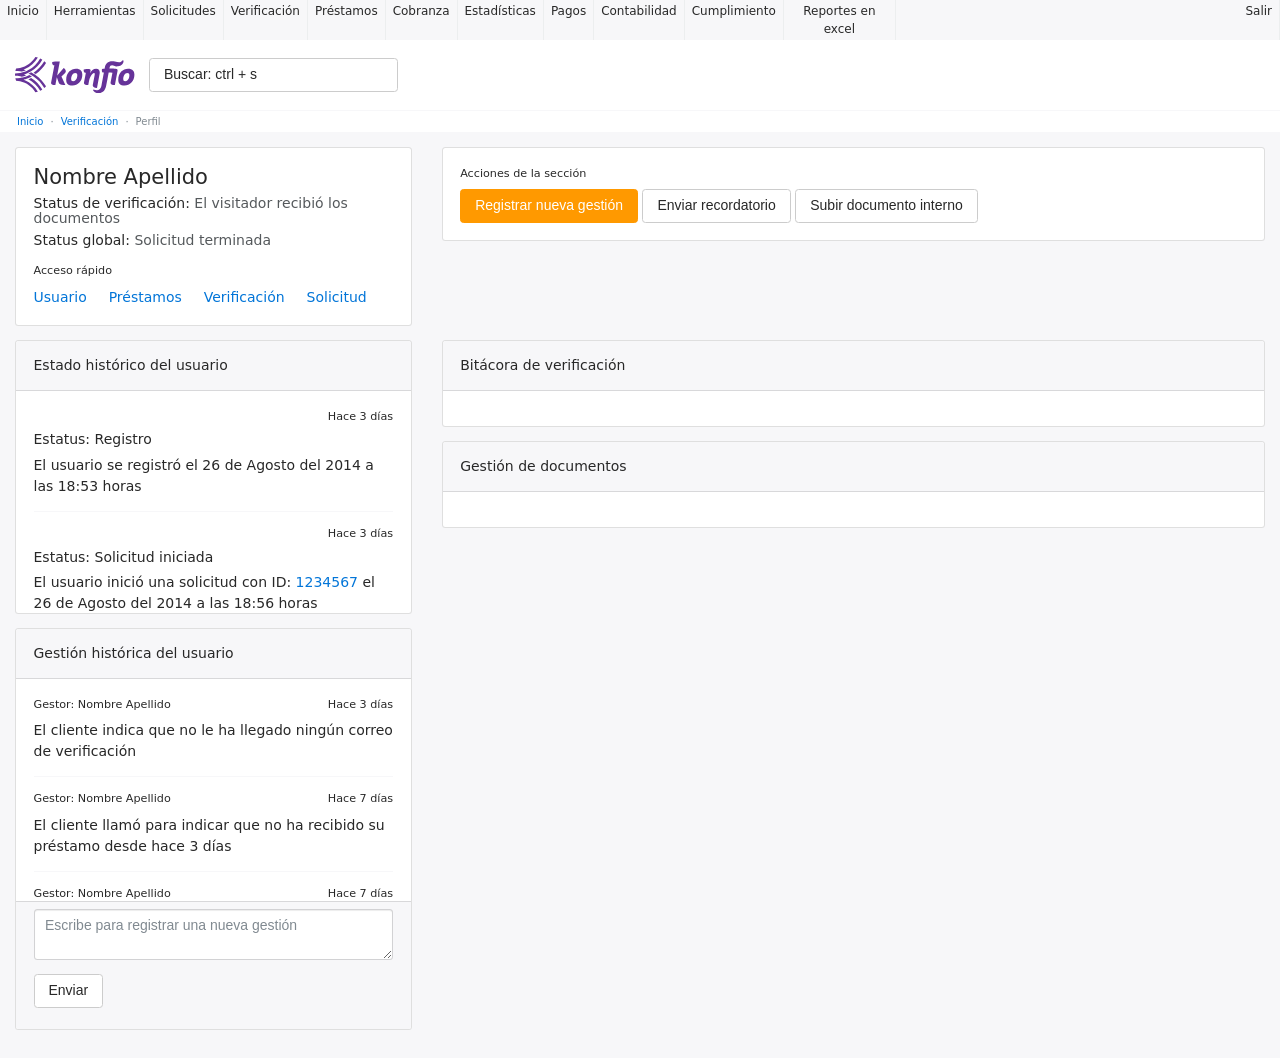
<file: src/index.html>
<!doctype html>
<html lang="en">
  <head>
    <meta charset="utf-8">
    <title></title>
    <meta name="description" content="">
    <meta name="keywords" content="">
    <meta name="author" content="@MadeByGus">
    <meta name="viewport" content="width=device-width, initial-scale=1.0, user-scalable=no">
    <link rel="shortcut icon" href="../assets/img/favicon.png">
    <link href="css/kyc/profile/user.css" rel="stylesheet"> <!-- App styles -->
  </head>
  <body>
    <div class="search-wrapper" id="search-wrapper">
  <header class="search-wrapper-header">
    <div class="container-fluid">
      <div class="row">
        <div class="col-sm-4 header-left">
          <div>
            <input type="search" class="form-control form-control-lg" placeholder="u: p:" autofocus id="search-input">
          </div>
        </div>
        <div class="col-sm-4 header-center"></div>
        <div class="col-sm-4 header-right">
          <nav>
            <button class="btn btn-secondary" id="search-wrapper-close-trigger">Cerrar</button>
          </nav>
        </div>
      </div>
    </div>
  </header>
</div>

    <div class="site-wrapper" id="site-wrapper"> <!-- Body -->
      <header class="top-menu">
  <div class="top-menu-left">
    <div class="top-menu-item">
      <div><a href="#">Inicio</a></div>
      <ul class="top-menu-dropdown">
        <li class="top-menu-sub-item"><a href="#">top menu sub-item</a></li>
        <li class="top-menu-sub-item"><a href="#">top menu sub-item</a></li>
        <li class="top-menu-sub-item"><a href="#">top menu sub-item</a></li>
      </ul>
    </div>
    <div class="top-menu-item">
      <div><a href="#">Herramientas</a></div>
      <ul class="top-menu-dropdown">
        <li class="top-menu-sub-item"><a href="#">top menu sub-item</a></li>
      </ul>
    </div>
    <div class="top-menu-item">
      <div><a href="#">Solicitudes</a></div>
      <ul class="top-menu-dropdown">
        <li class="top-menu-sub-item"><a href="#">top menu sub-item</a></li>
      </ul>
    </div>
    <div class="top-menu-item">
      <div><a href="#">Verificación</a></div>
      <ul class="top-menu-dropdown">
        <li class="top-menu-sub-item"><a href="#">top menu sub-item</a></li>
      </ul>
    </div>
    <div class="top-menu-item">
      <div><a href="#">Préstamos</a></div>
      <ul class="top-menu-dropdown">
        <li class="top-menu-sub-item"><a href="#">top menu sub-item</a></li>
      </ul>
    </div>
    <div class="top-menu-item">
      <div><a href="#">Cobranza</a></div>
      <ul class="top-menu-dropdown">
        <li class="top-menu-sub-item"><a href="#">top menu sub-item</a></li>
      </ul>
    </div>
    <div class="top-menu-item">
      <div><a href="#">Estadísticas</a></div>
      <ul class="top-menu-dropdown">
        <li class="top-menu-sub-item"><a href="#">top menu sub-item</a></li>
      </ul>
    </div>
    <div class="top-menu-item">
      <div><a href="#">Pagos</a></div>
      <ul class="top-menu-dropdown">
        <li class="top-menu-sub-item"><a href="#">top menu sub-item</a></li>
      </ul>
    </div>
    <div class="top-menu-item">
      <div><a href="#">Contabilidad</a></div>
      <ul class="top-menu-dropdown">
        <li class="top-menu-sub-item"><a href="#">top menu sub-item</a></li>
      </ul>
    </div>
    <div class="top-menu-item">
      <div><a href="#">Cumplimiento</a></div>
      <ul class="top-menu-dropdown">
        <li class="top-menu-sub-item"><a href="#">top menu sub-item</a></li>
      </ul>
    </div>
    <div class="top-menu-item">
      <div><a href="#">Reportes en excel</a></div>
      <ul class="top-menu-dropdown">
        <li class="top-menu-sub-item"><a href="#">top menu sub-item</a></li>
      </ul>
    </div>
  </div>
  <div class="top-menu-right">
    <div class="top-menu-item">
      <div><a href="#">Salir</a></div>
    </div>
  </div>
</header>

      <header class="header">
  <div class="container-fluid">
    <div class="row">
      <div class="col-sm-4 header-left">
        <div>
          <a href="#" class="logo-wrapper">
            <svg id="logo-konfio-wrapper" viewBox="0 0 96 29" version="1.1" xmlns="http://www.w3.org/2000/svg" xmlns:xlink="http://www.w3.org/1999/xlink">
  <g id="Page-1" stroke="none" stroke-width="1" fill="none" fill-rule="evenodd">
    <g id="logo-konfio" transform="translate(-17.000000, -36.000000)" fill="#FFFFFF">
      <g id="Page-1" transform="translate(17.000000, 36.000000)">
        <path d="M5.49614174,11.6998212 C6.63721255,11.4106492 7.73893609,11.0322026 8.80611081,10.5722445 C8.53067993,10.4800588 8.25716842,10.400488 7.98173753,10.3189764 C7.58154701,10.2054424 7.18327587,10.0977307 6.7792466,10.0016635 C7.17271929,9.86775163 7.56235322,9.71540263 7.9395112,9.56208325 C12.316655,7.76785838 15.9586766,4.53165504 18.2993593,0.449284001 C17.657327,0.25035696 16.9903428,0.106741339 16.3166408,0 C13.5949614,4.39192093 9.20822071,7.62424276 4.03741371,8.74696757 C3.01726377,8.97209476 1.96064564,9.09630286 0.892511231,9.15161429 C0.647790409,9.79497345 0.448174994,10.4596809 0.30422157,11.1447662 C1.60747991,11.1564107 2.88578631,11.2534483 4.13242297,11.4523753 C4.59595299,11.5251535 5.04796675,11.6066651 5.49614174,11.6998212 M5.48942391,15.7346438 C6.65256758,15.479435 7.78308181,15.1592109 8.87520845,14.7594161 C8.61129384,14.6575266 8.33970172,14.5556372 8.06427083,14.4692737 C7.66887876,14.33051 7.27540607,14.2043611 6.86465896,14.0869457 C7.27540607,13.9724413 7.66887876,13.8394998 8.06427083,13.7065583 C8.33970172,13.6124319 8.61129384,13.5192758 8.87520845,13.4173864 C9.20822071,13.2844449 9.53163607,13.1563553 9.85313205,13.0175915 C10.6314402,12.6769896 11.3895949,12.3014542 12.1352737,11.8880741 C12.3867123,11.7396066 12.6448688,11.5940502 12.8876702,11.4417012 C16.6103058,9.17587368 19.6918688,5.95713711 21.830057,2.12706378 C21.2907115,1.77093586 20.7244947,1.46138597 20.1429228,1.18288812 C17.9308385,5.12843617 14.6448617,8.37531364 10.6573518,10.4713254 C10.3732838,10.6236744 10.0824978,10.76729 9.7849941,10.9070241 C8.86465187,11.3485451 7.90976082,11.7289324 6.92320002,12.0423638 C6.45199248,12.1908313 5.97886556,12.3237728 5.49614174,12.4382772 C5.04796675,12.5527815 4.59595299,12.6459376 4.13242297,12.7303603 C2.80901115,12.9778061 1.44049393,13.1126884 0.0508635433,13.1126884 C0.0268713059,13.4377642 -2.84217094e-14,13.7647809 -2.84217094e-14,14.0917975 C-2.84217094e-14,14.4207549 0.0268713059,14.740979 0.0508635433,15.0641141 C1.44049393,15.0660549 2.80901115,15.1970556 4.13242297,15.4396495 C4.59595299,15.5289241 5.04796675,15.6220802 5.48942391,15.7346438 M7.9395112,18.6098673 C7.56235322,18.4546072 7.17271929,18.3071101 6.7792466,18.1712575 C7.17655805,18.0751903 7.58154701,17.9665082 7.98173753,17.8529742 C8.25716842,17.7714626 8.53067993,17.6899511 8.80611081,17.6035876 C9.13528431,17.4978166 9.46637718,17.3852531 9.7849941,17.2639561 C10.5892139,16.971873 11.3656027,16.6419452 12.1352737,16.2867876 C12.3886317,16.1674314 12.653506,16.0412826 12.9020656,15.9122226 C13.0988019,15.8161554 13.2897801,15.7142659 13.4730808,15.6152876 C12.8022579,15.2106409 12.1179993,14.8302535 11.3982321,14.4809182 C11.1890198,14.5828077 10.9740494,14.6866379 10.7533208,14.7807644 C10.4558171,14.9069132 10.1506358,15.0291806 9.85313205,15.1524183 C8.89920069,15.5376575 7.92223679,15.8607927 6.91648219,16.1295868 C6.45199248,16.2576764 5.97022835,16.3731511 5.48942391,16.4721294 C5.04796675,16.5672262 4.59595299,16.6448563 4.13242297,16.721516 C2.88386693,16.9146208 1.60076208,17.0155399 0.302302191,17.0291251 C0.444336236,17.7190623 0.647790409,18.3798883 0.885793404,19.0271289 C1.96064564,19.073707 3.01726377,19.2047077 4.03741371,19.4317756 C9.20822071,20.5486782 13.6045583,23.7868223 16.3166408,28.1923285 C16.9970607,28.0787945 17.6659642,27.9448826 18.3060771,27.7362518 C15.9634751,23.65194 12.3185744,20.4070033 7.9395112,18.6098673 M12.8876702,16.7283086 C12.1640644,17.0815254 11.4135872,17.4066013 10.6573518,17.7035363 C14.6467811,19.8014888 17.9327579,23.0532182 20.1429228,27.0094404 C20.7244947,26.7241499 21.2993487,26.4126592 21.830057,26.0536202 C19.6985866,22.2216061 16.6103058,18.9921954 12.8876702,16.7283086 M16.6477337,14.529437 C16.4346826,14.377088 16.2321881,14.2305613 16.0152983,14.0869457 C15.4250893,13.6890916 14.8195252,13.3096746 14.1938076,12.9574282 C13.9538853,12.8206052 13.7178016,12.6837822 13.4730808,12.5576334 C13.2897801,12.4586551 13.0988019,12.3587063 12.9135819,12.267491 C12.2158876,12.6750489 11.4903623,13.0457324 10.7533208,13.3979788 C10.9740494,13.4901645 11.1890198,13.5901133 11.3982321,13.6890916 C11.673663,13.8200923 11.9356583,13.9520634 12.2024519,14.0869457 C12.8828718,14.4411328 13.5469769,14.8127868 14.1938076,15.2184039 C14.421254,15.3629899 14.6467811,15.5017536 14.8675097,15.655073 C18.3780538,18.0004713 21.2993487,21.1561335 23.4049074,24.8493838 C23.9049056,24.4117443 24.3751535,23.9343194 24.8166107,23.421961 C22.7225682,19.9198747 19.9442671,16.8806576 16.6477337,14.529437 M14.8675097,12.5226999 C15.4749931,12.8778574 16.0738394,13.2495113 16.6477337,13.6454247 C19.9442671,11.2951745 22.7196891,8.26080929 24.8079735,4.75969336 C24.3665163,4.24830531 23.9010669,3.77573229 23.4049074,3.33809279 C21.2993487,7.02260975 18.3761345,10.1792423 14.8675097,12.5226999 M77.7252522,6.60922966 C79.0477044,6.60922966 79.7415599,7.89109611 82.4565215,7.42531572 C85.1666846,6.94983157 86.8298265,5.3720005 86.8634156,3.14789914 C86.8739722,2.64233334 86.1465276,2.25903489 85.5083341,3.14789914 C84.5198539,4.5093364 82.6993229,4.19978652 79.9104652,3.65831681 C79.2521182,3.50790856 78.5668999,3.45259714 77.8759235,3.45259714 C74.112981,3.45259714 72.4095321,5.33027434 71.8260409,8.69650803 C71.8260409,8.69650803 71.773258,8.98568002 71.6763294,9.47863093 C71.0007079,9.53588311 70.3154896,9.60477979 69.6024404,9.69793587 C69.3270095,11.0613139 69.3951474,12.6236189 70.9517638,12.4538032 C71.0007079,12.4489513 71.0582893,12.4470105 71.1110722,12.4450698 C70.4767175,15.7472587 69.6024404,20.3895366 69.1897739,22.7320238 C68.5141525,26.5999418 65.551591,27.0356405 63.2627315,26.1496874 C62.6197396,25.8993304 62.2483397,26.4805855 62.8299116,27.2326268 C64.1370087,28.9220511 66.5487084,29.3383423 68.3558037,28.7444723 C70.6734538,27.9943718 72.1619322,26.6688384 72.9709505,22.8077131 C73.4632712,20.437085 74.3413871,15.7297919 74.9498302,12.4382772 C75.8433011,12.4848552 76.8337007,12.5595741 77.9469405,12.6789304 L76.4690187,20.4642555 C76.2847583,21.4501573 77.08322,22.4739038 79.9104652,22.4739038 L82.0237015,11.2466557 C82.241551,10.1016122 81.8883853,9.57372776 80.6484664,9.47571981 C79.4594112,9.36121546 77.6820662,9.259326 75.5304424,9.28649652 C75.5813059,9.00799867 75.6100966,8.85079778 75.6100966,8.85079778 C75.9171972,7.18175139 76.4766962,6.60922966 77.7252522,6.60922966 M38.940361,8.87505718 L33.7532392,14.7924089 L35.8319267,3.68548734 C33.7359648,3.60785727 31.667834,3.71168748 29.8137139,3.9154664 C29.5584365,5.23905901 29.8252301,6.43747314 31.3962418,6.67618559 C31.4183147,6.68006709 31.4403876,6.68685972 31.4662992,6.69365235 L31.4662992,6.7441119 L28.8194756,20.7243162 C28.8165965,21.6199731 29.7004705,22.4739038 32.2753174,22.4739038 L32.3060275,22.4739038 L33.4710905,16.2770839 L34.9461333,20.4671666 C35.2877828,21.4103719 36.2100444,22.4739038 39.0257733,22.4739038 L40.2608937,22.4739038 L37.1610966,15.6385766 L40.0881496,12.7080416 C41.5200063,11.2757669 39.9576318,9.52520897 38.940361,8.87505718 M62.2176297,22.3429031 C62.0381677,23.3220123 62.7617736,24.7232349 65.5755832,24.7232349 L65.5957367,24.7018867 L67.6677063,13.5794391 C68.1216395,11.1874627 67.4143483,9.38838598 64.9239541,9.38838598 C62.6590869,9.38838598 61.0803976,10.9865949 59.9374074,12.9622801 L59.8827051,12.9622801 C60.099595,12.3829657 60.2723391,11.8657554 60.4057359,11.4106492 C60.6936428,10.3451765 60.2896135,9.71540263 59.2838589,9.65135783 C57.8395262,9.65815046 56.3529672,9.75518804 55.0142003,9.90462592 C54.7483663,11.2466557 55.0257166,12.4644773 56.6562291,12.6789304 L56.6562291,12.7303603 L55.1504762,20.6233971 C55.0784995,21.5539875 55.939341,22.4739038 58.6111166,22.4739038 L58.6178344,22.4739038 L59.2781008,18.9766694 C59.7848168,16.1538461 61.8961337,12.7876125 63.1658029,12.7876125 C63.7502538,12.7876125 63.953708,13.27183 63.6955515,14.5556372 L62.2176297,22.3429031 M88.2357716,19.3677308 C87.0188853,19.3677308 86.6033398,18.6205415 86.6033398,17.5395428 C86.6033398,15.4532348 87.7223377,12.7876125 89.8106221,12.7876125 C91.0543796,12.7876125 91.5083128,13.424179 91.5083128,14.6070671 C91.5083128,16.897154 90.3192575,19.3677308 88.2357716,19.3677308 M90.4209846,9.41846763 C86.404684,9.41846763 82.6119912,12.6304116 82.6119912,18.1295313 C82.6119912,21.0096067 83.9891456,22.7582239 87.7530478,22.7582239 C91.8240506,22.7582239 95.5294118,19.3677308 95.5294118,14.1179977 C95.5294118,11.3990047 94.1829674,9.41846763 90.4209846,9.41846763 M46.5766103,19.3677308 C45.3453287,19.3677308 44.93938,18.6205415 44.93938,17.5395428 C44.93938,15.4532348 46.0631764,12.7876125 48.1437832,12.7876125 C49.3875408,12.7876125 49.8462724,13.424179 49.8462724,14.6070671 C49.8462724,16.897154 48.6533784,19.3677308 46.5766103,19.3677308 M48.7541458,9.41846763 C44.7378452,9.41846763 40.9499508,12.6304116 40.9499508,18.1295313 C40.9499508,21.0096067 42.3203874,22.7582239 46.0871686,22.7582239 C50.1485746,22.7582239 53.8606536,19.3677308 53.8606536,14.1179977 C53.8606536,11.3990047 52.5190076,9.41846763 48.7541458,9.41846763" id="Fill-1"></path>
      </g>
    </g>
  </g>
</svg>

          </a>
          <div class="search-bar-wrapper">
            <button class="btn btn-secondary" id="btn-search-trigger">Buscar: ctrl + s</button>
          </div>
        </div>
      </div>
      <div class="col-sm-4 header-center"></div>
      <div class="col-sm-4 header-right"></div>
    </div>
  </div>
</header>

<script>
  (function(global){
    var btnSearchTrigger = document.getElementById('btn-search-trigger');
    var btnCloseSearchTrigger = document.getElementById('search-wrapper-close-trigger');
    var searchWrapper = document.getElementById('search-wrapper');
    var searchInput = document.getElementById('search-input');
    var siteWrapper = document.getElementById('site-wrapper');
    btnSearchTrigger.addEventListener('click', function(event){
      siteWrapper.className += ' site-wrapper--move';
      searchWrapper.className += ' search-wrapper--on';
      searchInput.focus();
    });
    btnCloseSearchTrigger.addEventListener('click', function(event){
      siteWrapper.classList.remove('site-wrapper--move');
      searchWrapper.classList.remove('search-wrapper--on');
      searchInput.value = '';
    });
  })(window);
</script>

      <header class="sub-header">
  <div class="container-fluid">
    <div class="row">
      <div class="col-sm-4 header-left">
        <nav class="breadcrumb">
          <a class="breadcrumb-item" href="#">Inicio</a>
          <a class="breadcrumb-item" href="#">Verificación</a>
          <span class="breadcrumb-item active">Perfil</span>
        </nav>
      </div>
      <div class="col-sm-4 header-center"></div>
      <div class="col-sm-4 header-right"></div>
    </div>
  </div>
</header>

      <main class="site-content" role="main">
      <!-- Header -->


  <div class="container-fluid">
    <div class="row">
      <div class="col-sm-4">
        <div class="card">
          <div class="card-block">
            <h4 class="card-title">Nombre Apellido</h4>
            <h6>Status de verificación: <span class="text-gray">El visitador recibió los documentos</span></h6>
            <h6>Status global: <span class="text-gray">Solicitud terminada</span></h6>
            <nav class="user-resources-nav">
              <small>Acceso rápido</small>
              <a href="#" class="card-link">Usuario</a>
              <a href="#" class="card-link">Préstamos</a>
              <a href="#" class="card-link">Verificación</a>
              <a href="#" class="card-link">Solicitud</a>
            </nav>
          </div>
        </div>
      </div>
      <div class="col-sm-8">
        <div class="card">
          <div class="card-block">
            <!-- <h4 class="card-title">Acciones de la sección</h4> -->
            <nav class="mt-0 user-resources-nav">
              <small>Acciones de la sección</small>
              <button class="btn btn-primary">Registrar nueva gestión</button>
              <button class="btn btn-secondary">Enviar recordatorio</button>
              <button class="btn btn-secondary">Subir documento interno</button>
            </nav>
          </div>
        </div>
      </div>
    </div>
    <div class="row">
      <div class="col-sm-4">
        <div class="card">
          <div class="card-header">
            <div class="title">
              <span>Estado histórico del usuario</span>
            </div>
            <nav class="action"></nav>
          </div>
          <div class="card-block card-block-scroll">
            <div class="gestion-historica-del-usuario">
              <article>
                <div class="top">
                  <small></small>
                  <small>Hace 3 días</small>
                </div>
                <div class="content">
                  <h6>Estatus: Registro</h6>
                  <p>El usuario se registró el 26 de Agosto del 2014 a las 18:53 horas</p>
                </div>
                <div class="bottom"></div>
              </article>
              <article>
                <div class="top">
                  <small></small>
                  <small>Hace 3 días</small>
                </div>
                <div class="content">
                  <h6>Estatus: Solicitud iniciada</h6>
                  <p>El usuario inició una solicitud con ID: <a href="#">1234567</a> el 26 de Agosto del 2014 a las 18:56 horas</p>
                </div>
                <div class="bottom"></div>
              </article>
              <article>
                <div class="top">
                  <small></small>
                  <small>Hace 3 días</small>
                </div>
                <div class="content">
                  <h6>Estatus: Solicitud cancelada</h6>
                  <p>El usuario canceló la solicitud <a href="#">1234567</a> el 26 de Agosto del 2014 a las 18:56 horas</p>
                </div>
                <div class="bottom"></div>
              </article>
              <article>
                <div class="top">
                  <small></small>
                  <small>Hace 3 días</small>
                </div>
                <div class="content">
                  <h6>Estatus: Solicitud rechazada</h6>
                  <p>La solicitud <a href="#">12345</a> del usuario no procedió. Razones: Rechazo automático.</p>
                </div>
                <div class="bottom"></div>
              </article>
              <article>
                <div class="top">
                  <small></small>
                  <small>Hace 3 días</small>
                </div>
                <div class="content">
                  <h6>Estatus: Solicitud terminada</h6>
                  <p>El usuario terminó la solicitud <a href="#">1234567</a> el 26 de Agosto del 2014 a las 18:56 horas</p>
                </div>
                <div class="bottom"></div>
              </article>
              <article>
                <div class="top">
                  <small></small>
                  <small>Hace 3 días</small>
                </div>
                <div class="content">
                  <h6>Estatus: Llamada de verificación pendiente</h6>
                  <p>El usuario tiene pendiente una llamada de verificación</p>
                </div>
                <div class="bottom"></div>
              </article>
              <article>
                <div class="top">
                  <small></small>
                  <small>Hace 3 días</small>
                </div>
                <div class="content">
                  <h6>Estatus: Cita de verificación pendiente</h6>
                  <p>El usuario tiene pendiente agendar una cita de verificación</p>
                </div>
                <div class="bottom"></div>
              </article>
              <article>
                <div class="top">
                  <small></small>
                  <small>Hace 3 días</small>
                </div>
                <div class="content">
                  <h6>Estatus: Cita de verificación agendada</h6>
                  <p>El usuario tiene una cita de verificación con Gestor Nombre el 21 de Noviembre del 2017 a las 12:45pm</p>
                </div>
                <div class="bottom"></div>
              </article>
              <article>
                <div class="top">
                  <small></small>
                  <small>Hace 3 días</small>
                </div>
                <div class="content">
                  <h6>Estatus: Rechazado después de cita de verificación</h6>
                  <p>El usuario fue rechazado después de la cita de verificación. Razón: La ubicación del negocio no coincide con la dirección del negocio.</p>
                </div>
                <div class="bottom"></div>
              </article>
              <article>
                <div class="top">
                  <small></small>
                  <small>Hace 3 días</small>
                </div>
                <div class="content">
                  <h6>Estatus: Préstamo pendiente</h6>
                  <p>El usuario tiene un préstamo pendiente de dispersión</p>
                </div>
                <div class="bottom"></div>
              </article>
              <article>
                <div class="top">
                  <small></small>
                  <small>Hace 3 días</small>
                </div>
                <div class="content">
                  <h6>Estatus: Préstamo vigente</h6>
                  <p>El usuario tiene un préstamo vigente con ID <a href="#">12345</a> de $50,000</p>
                </div>
                <div class="bottom"></div>
              </article>
              <article>
                <div class="top">
                  <small></small>
                  <small>Hace 3 días</small>
                </div>
                <div class="content">
                  <h6>Estatus: Préstamo atrasado</h6>
                  <p>El usuario tiene un préstamo atrasado con ID <a href="#">12345</a> de $50,000</p>
                </div>
                <div class="bottom"></div>
              </article>
              <article>
                <div class="top">
                  <small></small>
                  <small>Hace 3 días</small>
                </div>
                <div class="content">
                  <h6>Estatus: Nueva solicitud disponible</h6>
                  <p>El usuario tiene una nueva solicitud disponible</p>
                </div>
                <div class="bottom"></div>
              </article>
            </div>
          </div>
        </div>
        <div class="card">
          <div class="card-header">
            <div class="title">
              <span>Gestión histórica del usuario</span>
            </div>
            <nav class="action"></nav>
          </div>
          <div class="card-block card-block-scroll">
            <div class="gestion-historica-del-usuario">
              <article>
                <div class="top">
                  <small>Gestor: Nombre Apellido</small>
                  <small>Hace 3 días</small>
                </div>
                <div class="content">
                  <!-- <h6>Motivo: </h6> -->
                  <p>El cliente indica que no le ha llegado ningún correo de verificación</p>
                </div>
                <div class="bottom"></div>
              </article>
              <article>
                <div class="top">
                  <small>Gestor: Nombre Apellido</small>
                  <small>Hace 7 días</small>
                </div>
                <div class="content">
                  <!-- <h6>Motivo: </h6> -->
                  <p>El cliente llamó para indicar que no ha recibido su préstamo desde hace 3 días</p>
                </div>
                <div class="bottom"></div>
              </article>
              <article>
                <div class="top">
                  <small>Gestor: Nombre Apellido</small>
                  <small>Hace 7 días</small>
                </div>
                <div class="content">
                  <!-- <h6>Motivo: </h6> -->
                  <p>El cliente llamó para felicitar al equipo de atención el cliente por su gran soporte</p>
                </div>
                <div class="bottom"></div>
              </article>
            </div>
          </div>
          <div class="card-footer">
            <fieldset class="form-group">
              <textarea name="" class="form-control" placeholder="Escribe para registrar una nueva gestión"></textarea>
            </fieldset>
            <fieldset class="form-group">
              <button type="submit" class="btn btn-secondary">Enviar</button>
            </fieldset>
          </div>
        </div>
      </div>
      <div class="col-sm-8">
        <div class="card">
          <div class="card-header">
            <div class="title">
              <span>Bitácora de verificación</span>
            </div>
            <nav class="action"></nav>
          </div>
          <div class="card-block"> </div>
        </div>
        <div class="card">
          <div class="card-header">
            <div class="title">
              <span>Gestión de documentos</span>
            </div>
            <nav class="action"></nav>
          </div>
          <div class="card-block"> </div>
        </div>
      </div>
    </div>
  </div>

      <!-- Footer -->
      </main>
    </div>
    <!-- Page scripts -->
    <!-- <script src="js/module/controller/actionName.js"></script> -->
  </body>
</html>
</file>
